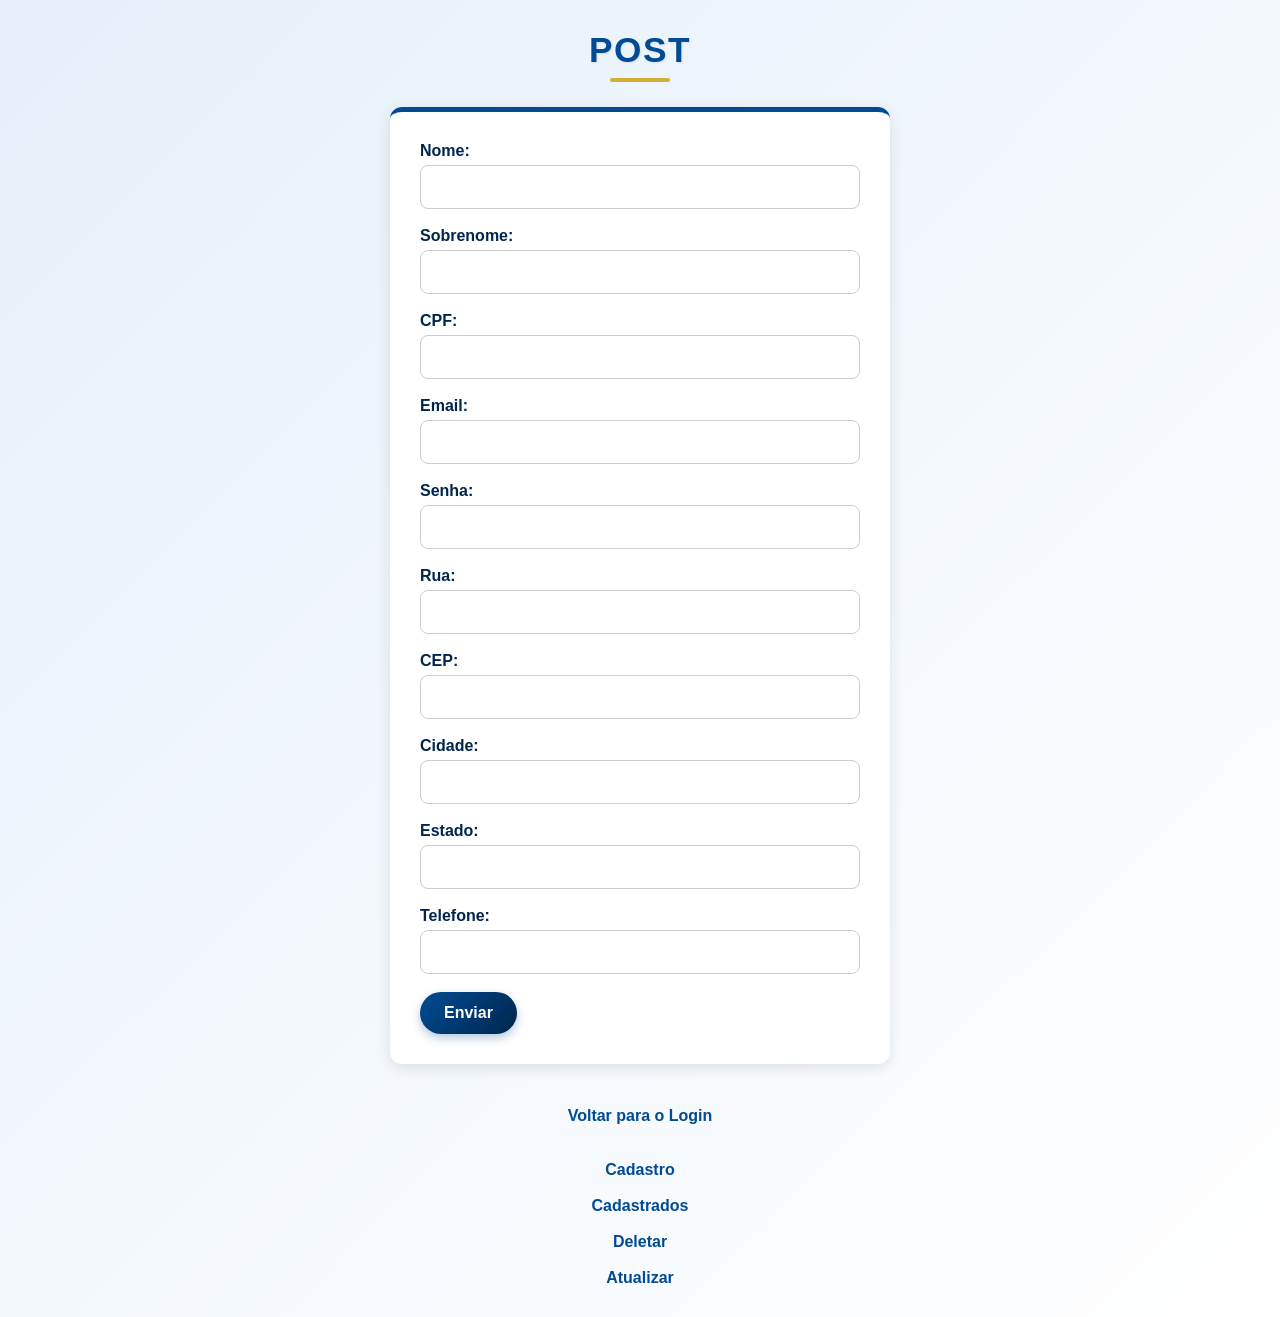
<file: public/index.html>
<!DOCTYPE html>
<html lang="en">
<head>
    <meta charset="UTF-8">
    <meta name="viewport" content="width=device-width, initial-scale=1.0">
    <title>POST</title>
    <link rel="stylesheet" href="style.css">
</head>
<body>
    
    <h1>POST</h1>
    <form>
        <label for="">Nome:</label>
        <input type="text" id="nome">
        <br><br>
        <label for="">Sobrenome:</label>
        <input type="text" id="sobrenome">
        <br><br>
        <label for="">CPF:</label>
        <input type="number" id="identificadorCPF">
        <br><br>
        <label for="">Email:</label>
        <input type="email" id="email">
        <br><br>
        <label for="">Senha:</label>
        <input type="password" id="senha">
        <br><br>
        <label for="">Rua:</label>
        <input type="text" id="rua">
        <br><br>
        <label for="">CEP:</label>
        <input type="text" id="cep">
        <br><br>
        <label for="">Cidade:</label>
        <input type="text" id="cidade">
        <br><br>
        <label for="">Estado:</label>
        <input type="text" id="estado">
        <br><br>
        <label for="">Telefone:</label>
        <input type="text" id="telefone">
        <br><br>
        <button type="button" onclick="enviarDados()">Enviar</button>
    </form>
    <br>
    <a href="login.html">Voltar para o Login</a>
    <br><br>
    <a href="index.html">Cadastro</a>
    <br>
    <a href="get.html">Cadastrados</a>
    <br>
    <a href="delete.html">Deletar</a>
    <br>
    <a href="put.html">Atualizar</a>
    <script src="post.js"></script>
</body>
</html>
</file>
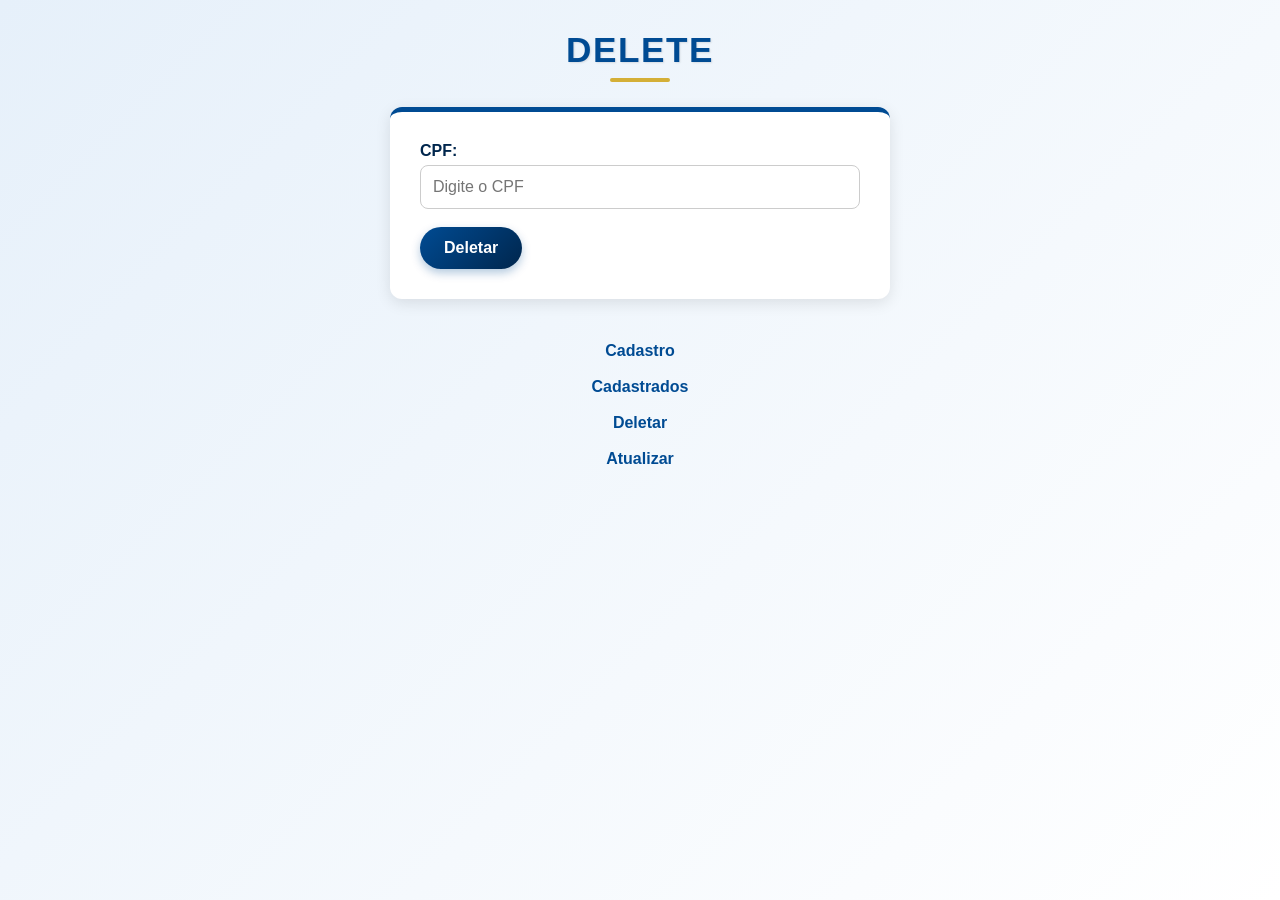
<file: public/delete.html>
<!DOCTYPE html>
<html lang="en">
<head>
    <meta charset="UTF-8">
    <meta name="viewport" content="width=device-width, initial-scale=1.0">
    <title>Delete</title>
    <link rel="stylesheet" href="style.css">
</head>
<body>
    
    <h1>Delete</h1>
    <form>
        <label>CPF:</label>
        <input type="text" id="identificadorCPF" placeholder="Digite o CPF">
        <br><br>
        <button type="button" onclick="deletarDados()">Deletar</button>
    </form>
    <br>

    <a href="index.html">Cadastro</a>
    <br>
    <a href="get.html">Cadastrados</a>
    <br>
    <a href="delete.html">Deletar</a>
    <br>
    <a href="put.html">Atualizar</a>

    <script src="delete.js"></script>
</body>
</html>
</file>
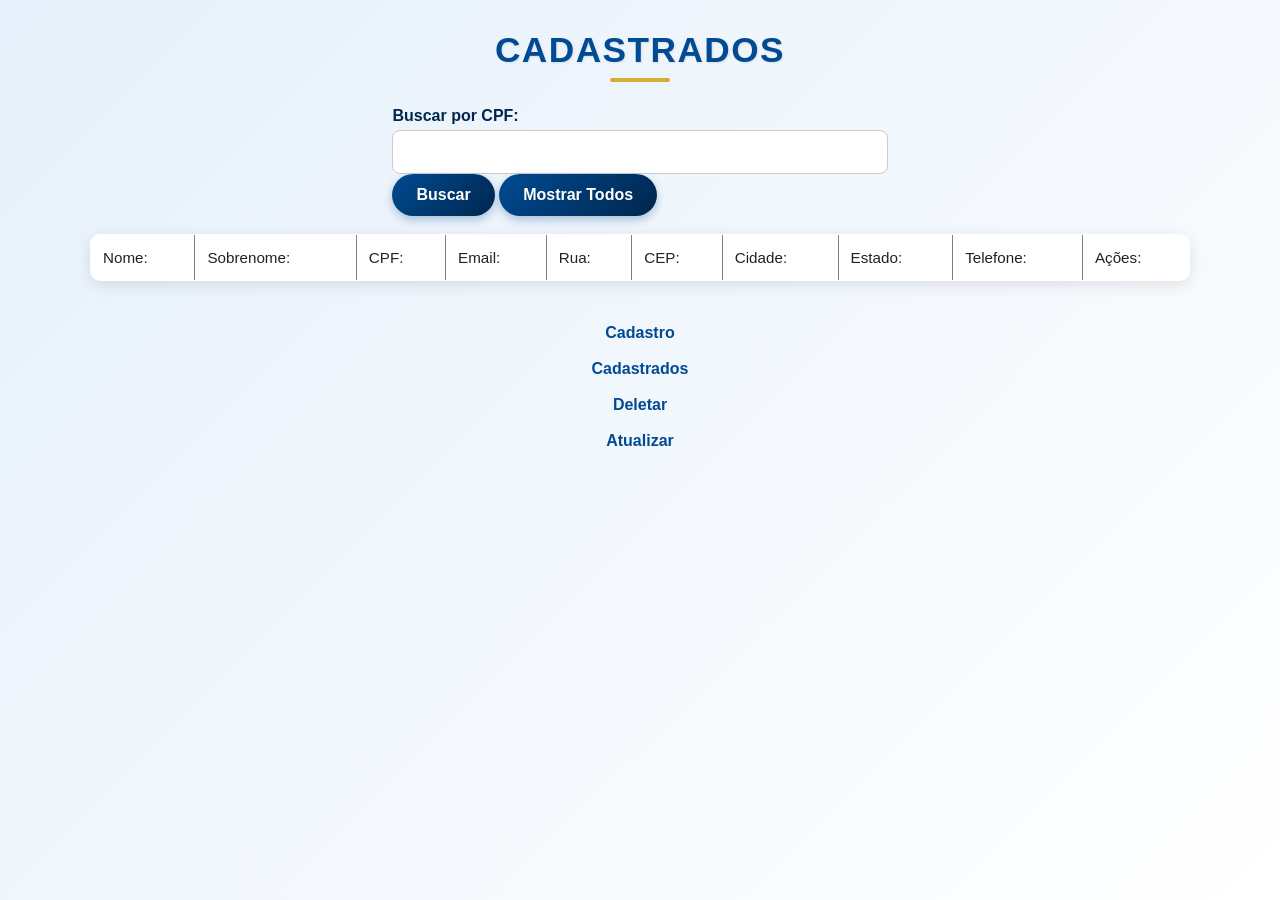
<file: public/get.html>
<!DOCTYPE html>
<html lang="en">
<head>
    <meta charset="UTF-8">
    <meta name="viewport" content="width=device-width, initial-scale=1.0">
    <title>GET</title>
    <link rel="stylesheet" href="style.css">
</head>
<body>
    
    <h1>Cadastrados</h1>

    <div>
        <label>Buscar por CPF:</label>
        <input type="text" id="cpfBusca">
        <button onclick="buscarPorCPF()">Buscar</button>
        <button onclick="carregarTabela()">Mostrar Todos</button>
    </div>
    <br>

    <table border="1">
        <thead>
            <tr>
                <td>Nome:</td>
                <td>Sobrenome:</td>
                <td>CPF:</td>
                <td>Email:</td>
                <td>Rua:</td>
                <td>CEP:</td>
                <td>Cidade:</td>
                <td>Estado:</td>
                <td>Telefone:</td>
                <td>Ações:</td>
            </tr>
        </thead>
        <tbody id="tabela-corpo"></tbody>
    </table>

    <br>
    <a href="index.html">Cadastro</a>
    <br>
    <a href="get.html">Cadastrados</a>
    <br>
    <a href="delete.html">Deletar</a>
    <br>
    <a href="put.html">Atualizar</a>
    <script src="get.js"></script>
</body>
</html>
</file>
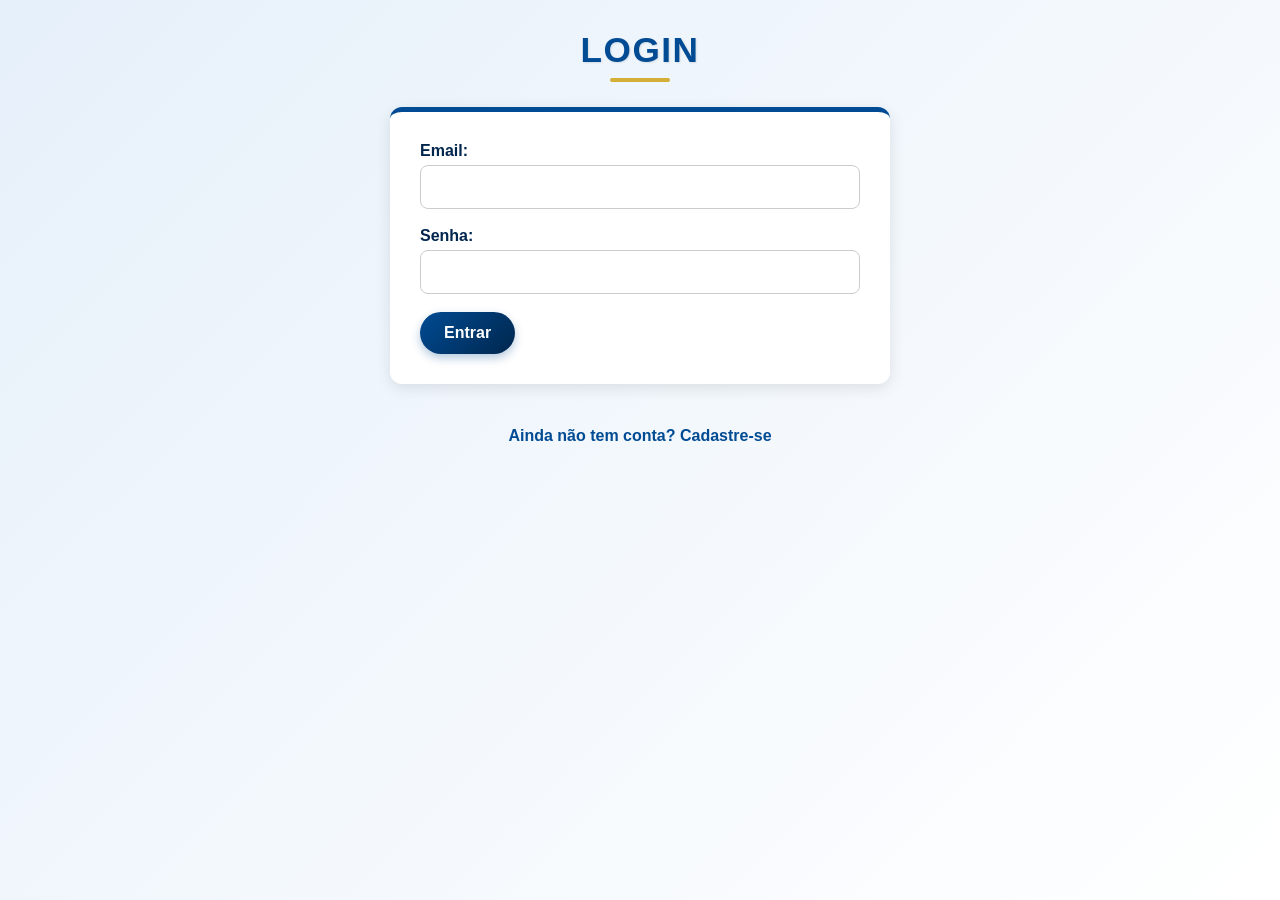
<file: public/login.html>
<!DOCTYPE html>
<html lang="en">
<head>
    <meta charset="UTF-8">
    <meta name="viewport" content="width=device-width, initial-scale=1.0">
    <title>Login</title>
    <link rel="stylesheet" href="style.css">
</head>
<body>
    <h1>Login</h1>
    <form>
        <label>Email:</label>
        <input type="email" id="email">
        <br><br>
        <label>Senha:</label>
        <input type="password" id="senha">
        <br><br>
        <button type="button">Entrar</button>
    </form>
    <br>
    <a href="index.html">Ainda não tem conta? Cadastre-se</a>
</body>
</html>
</file>
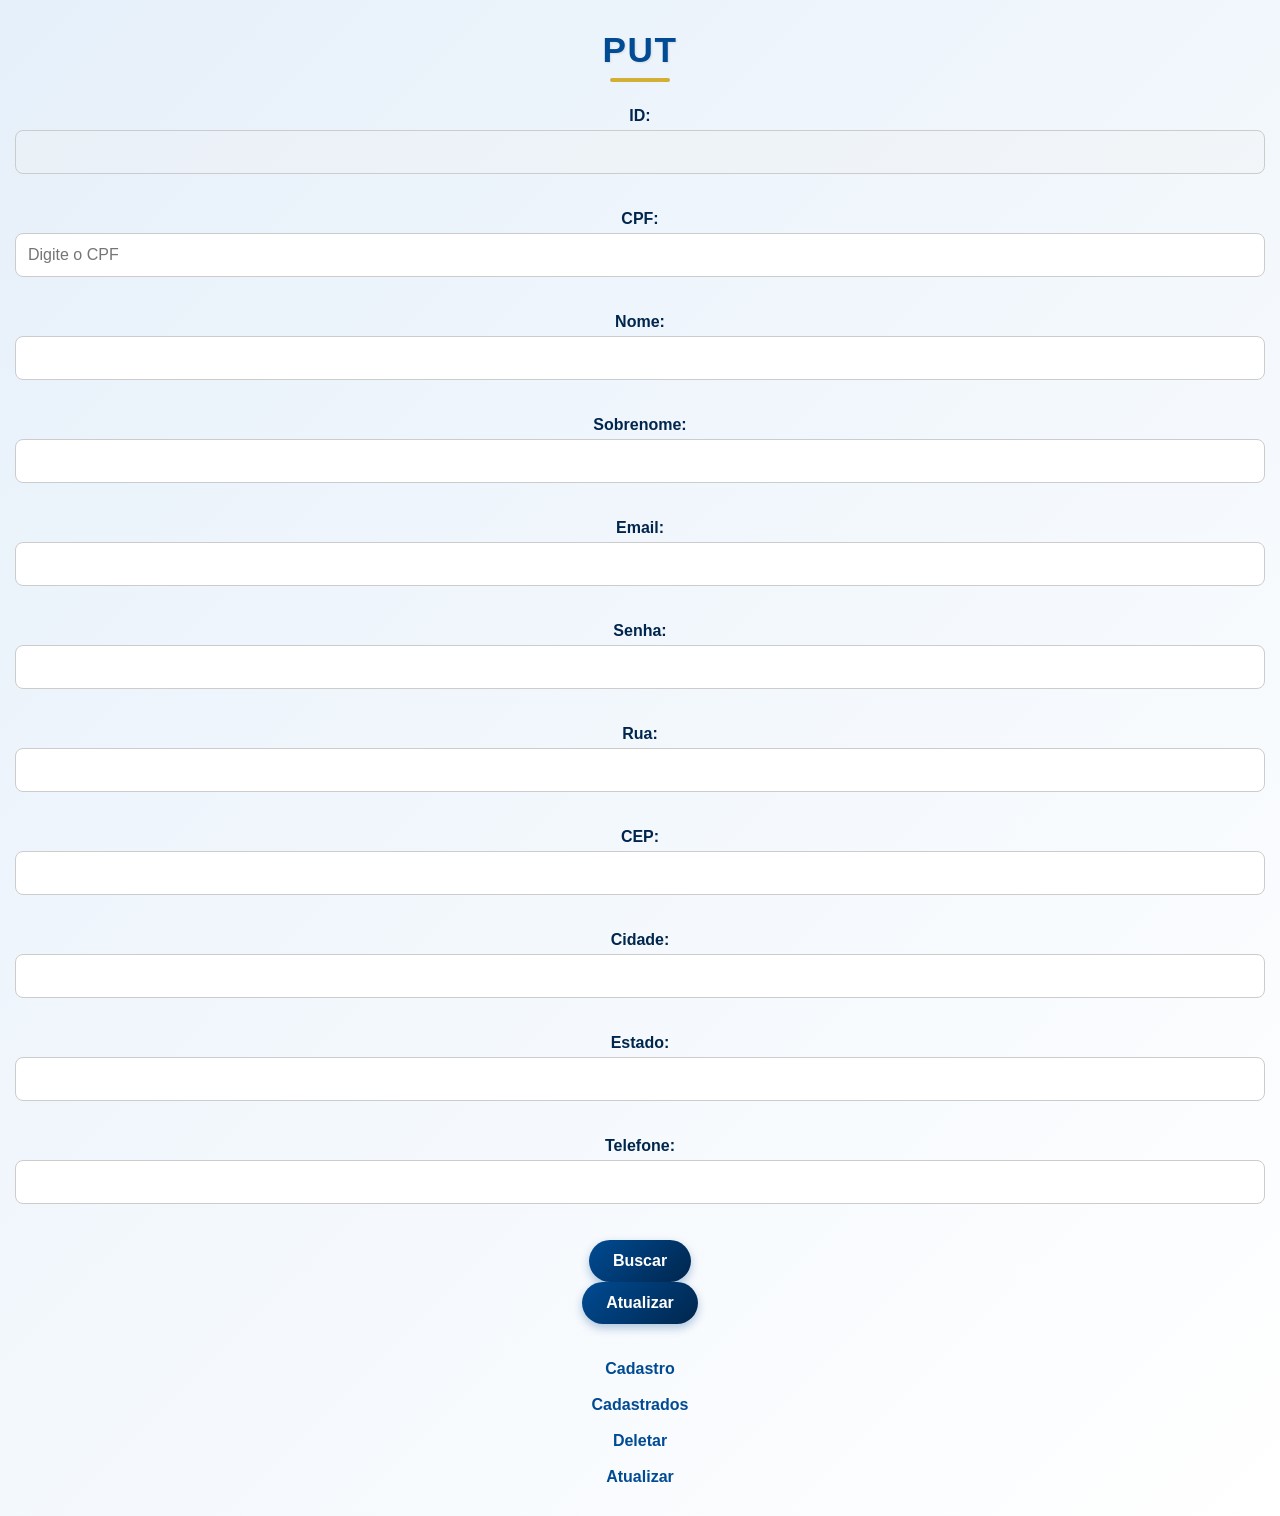
<file: public/put.html>
<!DOCTYPE html>
<html lang="en">
<head>
    <meta charset="UTF-8">
    <meta name="viewport" content="width=device-width, initial-scale=1.0">
    <title>PUT</title>
    <link rel="stylesheet" href="style.css">
</head>
<body>
    
        <h1>PUT</h1>
        <label>ID:</label>
        <input type="text" id="identificador" disabled>
        <br><br>
        <label>CPF:</label>
        <input type="text" id="identificadorCPF" placeholder="Digite o CPF">
        <br><br>
        <label>Nome:</label>
        <input type="text" id="nomeAtualizar">
        <br><br>
        <label>Sobrenome:</label>
        <input type="text" id="sobrenomeAtualizar">
        <br><br>
        <label>Email:</label>
        <input type="email" id="emailAtualizar">
        <br><br>
        <label>Senha:</label>
        <input type="password" id="senhaAtualizar">
        <br><br>
        <label>Rua:</label>
        <input type="text" id="ruaAtualizar">
        <br><br>
        <label>CEP:</label>
        <input type="text" id="cepAtualizar">
        <br><br>
        <label>Cidade:</label>
        <input type="text" id="cidadeAtualizar">
        <br><br>
        <label>Estado:</label>
        <input type="text" id="estadoAtualizar">
        <br><br>
        <label>Telefone:</label>
        <input type="text" id="telefoneAtualizar">
        <br><br>
        <button onclick="buscarDados()">Buscar</button>
        <button onclick="atualizarDados()">Atualizar</button>

        <br><br>
        <a href="index.html">Cadastro</a>
        <br>
        <a href="get.html">Cadastrados</a>
        <br>
        <a href="delete.html">Deletar</a>
        <br>
        <a href="put.html">Atualizar</a>

        <script src="put.js"></script>
    
</body>
</html>
</file>
<file: public/style.css>
/* =========================================================
   ESTILO GERAL & TEMÁTICA (ROBERTO CARLOS OFICIAL)
   ========================================================= */

:root {
    --azul-rei: #004b93;
    --azul-escuro: #00264d;
    --azul-suave: #e8f0fe;
    --dourado: #d4af37;
    --texto-dark: #222222;
    --branco: #ffffff;
    --sombra: 0 4px 15px rgba(0, 0, 0, 0.1);
}

* {
    margin: 0;
    padding: 0;
    box-sizing: border-box;
}

body {
    font-family: 'Segoe UI', Tahoma, Geneva, Verdana, sans-serif;
    background: linear-gradient(135deg, #e6f0fa 0%, #ffffff 100%);
    color: var(--texto-dark);
    min-height: 100vh;
    padding: 30px 15px;
    display: flex;
    flex-direction: column;
    align-items: center;
}

/* =========================================================
   TITULOS E CABEÇALHOS
   ========================================================= */

h1 {
    color: var(--azul-rei);
    font-size: 2.2rem;
    text-transform: uppercase;
    letter-spacing: 1.5px;
    margin-bottom: 25px;
    text-shadow: 1px 1px 2px rgba(0, 0, 0, 0.1);
    position: relative;
    text-align: center;
}

h1::after {
    content: '';
    display: block;
    width: 60px;
    height: 4px;
    background: var(--dourado);
    margin: 8px auto 0 auto;
    border-radius: 2px;
}

/* =========================================================
   FORMULÁRIOS & SEÇÕES
   ========================================================= */

form, section, div.container {
    background: var(--branco);
    padding: 30px;
    border-radius: 12px;
    box-shadow: var(--sombra);
    border-top: 5px solid var(--azul-rei);
    width: 100%;
    max-width: 500px;
    margin-bottom: 25px;
}

label {
    font-weight: 600;
    color: var(--azul-escuro);
    display: block;
    margin-bottom: 5px;
}

input[type="text"],
input[type="number"],
input[type="email"],
input[type="password"],
input[type="tel"] {
    width: 100%;
    padding: 12px;
    border: 1.5px solid #ccc;
    border-radius: 8px;
    font-size: 1rem;
    transition: all 0.3s ease;
    outline: none;
}

input:focus {
    border-color: var(--azul-rei);
    box-shadow: 0 0 8px rgba(0, 75, 147, 0.2);
}

/* =========================================================
   BOTÕES E AÇÕES
   ========================================================= */

button {
    background: linear-gradient(135deg, var(--azul-rei) 0%, var(--azul-escuro) 100%);
    color: var(--branco);
    font-size: 1rem;
    font-weight: bold;
    border: none;
    padding: 12px 24px;
    border-radius: 25px;
    cursor: pointer;
    transition: all 0.3s ease;
    box-shadow: 0 4px 10px rgba(0, 75, 147, 0.3);
}

button:hover {
    transform: translateY(-2px);
    box-shadow: 0 6px 15px rgba(0, 75, 147, 0.4);
    background: linear-gradient(135deg, #005bb5 0%, #003366 100%);
}

/* =========================================================
   TABELA DE USUÁRIOS (GET.HTML)
   ========================================================= */

table {
    width: 100%;
    max-width: 1100px;
    border-collapse: collapse;
    background: var(--branco);
    box-shadow: var(--sombra);
    border-radius: 10px;
    overflow: hidden;
    margin-bottom: 25px;
}

th, td {
    padding: 14px 12px;
    text-align: left;
    border-bottom: 1px solid #eee;
    font-size: 0.95rem;
}

th {
    background-color: var(--azul-rei);
    color: var(--branco);
    text-transform: uppercase;
    font-size: 0.85rem;
    letter-spacing: 1px;
}

tr:hover {
    background-color: var(--azul-suave);
}


a {
    color: var(--azul-rei);
    text-decoration: none;
    font-weight: 600;
    transition: color 0.2s ease;
}

a:hover {
    color: var(--dourado);
    text-decoration: underline;
}

nav {
    margin-top: 15px;
    text-align: center;
}

nav a {
    margin: 0 10px;
    padding: 6px 12px;
    border-radius: 4px;
    background: var(--branco);
    box-shadow: 0 2px 5px rgba(0,0,0,0.05);
}
</file>
